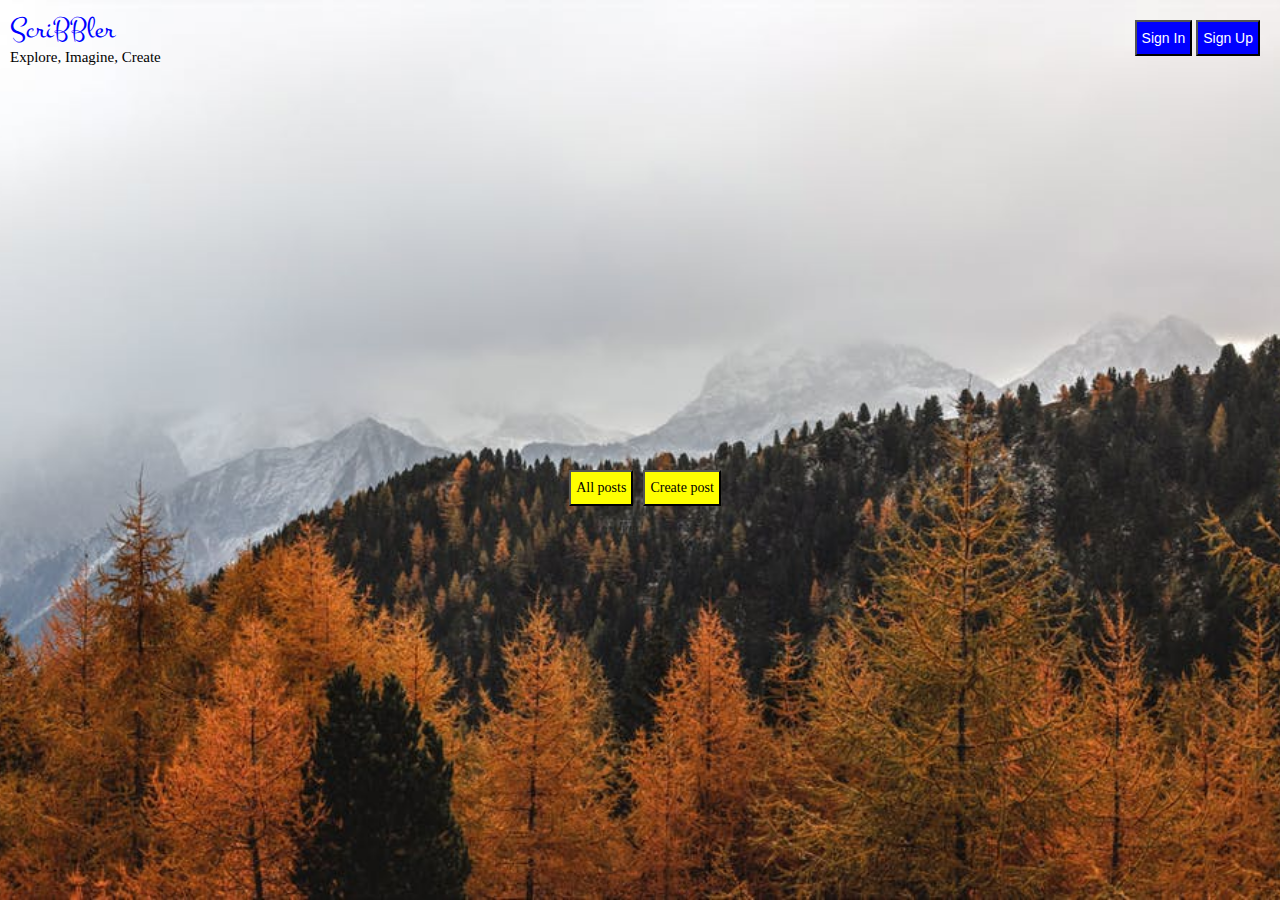
<file: index.html>
<!DOCTYPE html>
<html>

<head>
    <!-- TODO: Include Font Awesome file here -->
    <link rel="stylesheet" href="./styles/font-awesome-4.7.0/css/font-awesome.min.css" type='text/css'>
    <!-- TODO: Include Google Fonts file here -->
    <link href="https://fonts.googleapis.com/css2?family=Josefin+Sans:wght@500&family=Montez&family=Open+Sans:wght@300;400;600;700&family=Ubuntu+Condensed&family=Ubuntu+Mono&display=swap" rel="stylesheet">
    <link rel='stylesheet' href='./styles/index.css' type='text/css'>
    <link rel='stylesheet' href='./styles/common.css' type='text/css'>
</head>

<body>
<div id="main-container-div">
    <!-- Insert code for Sign Up, Sign In button here. Add code for "ScriBBler" heading and the sub-heading -->
    <div class="header">
        <div class="title-container">
            <p class="title">ScriBBler</p>
            <p class="sub-title">Explore, Imagine, Create</p>
        </div>
        <div class="login-buttons-container">
            <button onclick="showSignInModal()" class="blue-button" type="button">Sign In</button>
            <button onclick="showSignUpModal()" class="blue-button" type="button">Sign Up</button>
        </div>
    </div>

    <div class="postButtons">
        <!-- Insert code for All Posts & Create Post button here -->
        <button onclick="navigateToBlogList()" class="yellow-button" type="button">All posts</button>
        <button onclick="showCreatePost()" class="yellow-button" type="button">Create post</button>
    </div>

</div>

<div>
    <!-- Insert code for Sign In modal here -->
    <div class="modal" id="signin-modal">
        <div class="modal-content">

            <div class="modal-head">
                <span onclick="hideSignInModal()" id="close" class="close">&times;</span>
                <h2 class="modal-title">Welcome Back!</h2>
            </div>
            <hr>
            <form>
                <label for="username" class="label-text">Username</label>
                <input type="text" id="username" placeholder="Enter Username" required>
                <label for="password" class="label-text">Password</label>
                <input type="password" id="password" placeholder="Enter Password" required>
                <button type="submit" onclick="signin(username, password)" class="signin-btn">Sign In</button>
            </form>

            <p class=bottom-banner>Not a member?<span onclick="hideSignInModal();showSignUpModal()" class=signup>Sign Up</span></p>
        </div>
    </div>

</div>

<!-- Insert code for Sign Up modal here -->
<div>
    <div class="modal" id="signup-modal">
        <div class="modal-content">

            <div class="modal-head">
                <span onclick="hideSignUpModal()" id="close" class="close">&times;</span>
                <h2 class="modal-title">Get Started</h2>
            </div>
            <hr>
            <form>
                <label for="fullname" class="label-text">Full name</label>
                <input type="text" id="fullname" placeholder="Enter Full Name" required>
                <label for="username" class="label-text">Username</label>
                <input type="text" id="username" placeholder="Enter Username" required>
                <label for="password" class="label-text">Password</label>
                <input type="password" id="password" placeholder="Enter Password" required>
                <label for="confirmpassword" class="label-text">Confirm Password</label>
                <input type="password" id="confirm_password" placeholder="Confirm Password" required>
                <button type="submit" onclick="signup(firstName,lastName, email, password, mobile)" class="signin-btn">Sign up</button>
            </form>
        </div>
    </div>
</div>

<div>
    <!-- Insert code for Create Post modal here -->
    <div class="modal" id="create-post-modal">

        <div class="post-modal-content">

            <div class="modal-head">
                <span onclick="hideCreatePostModal()" id="close" class="close">&times;</span>
                <h2 class="modal-title">Pen your post</h2>
            </div>
            <form id=create-post-form>
                <label for="tile" class="label-text">Title</label>
                <input type="text" id="title" placeholder="" required>
                <label for="content" class="label-text">Content</label>
                <textarea cols="50" rows="15" name="post-details" form="create-post-form"></textarea>
                <button type="submit" onclick="createPost()" class="create-btn">Create</button>
            </form>
        </div>
    </div>
</div>

<script src="./scripts/common.js"></script>
<script src="./scripts/index.js"></script>
</body>
</html>
</file>
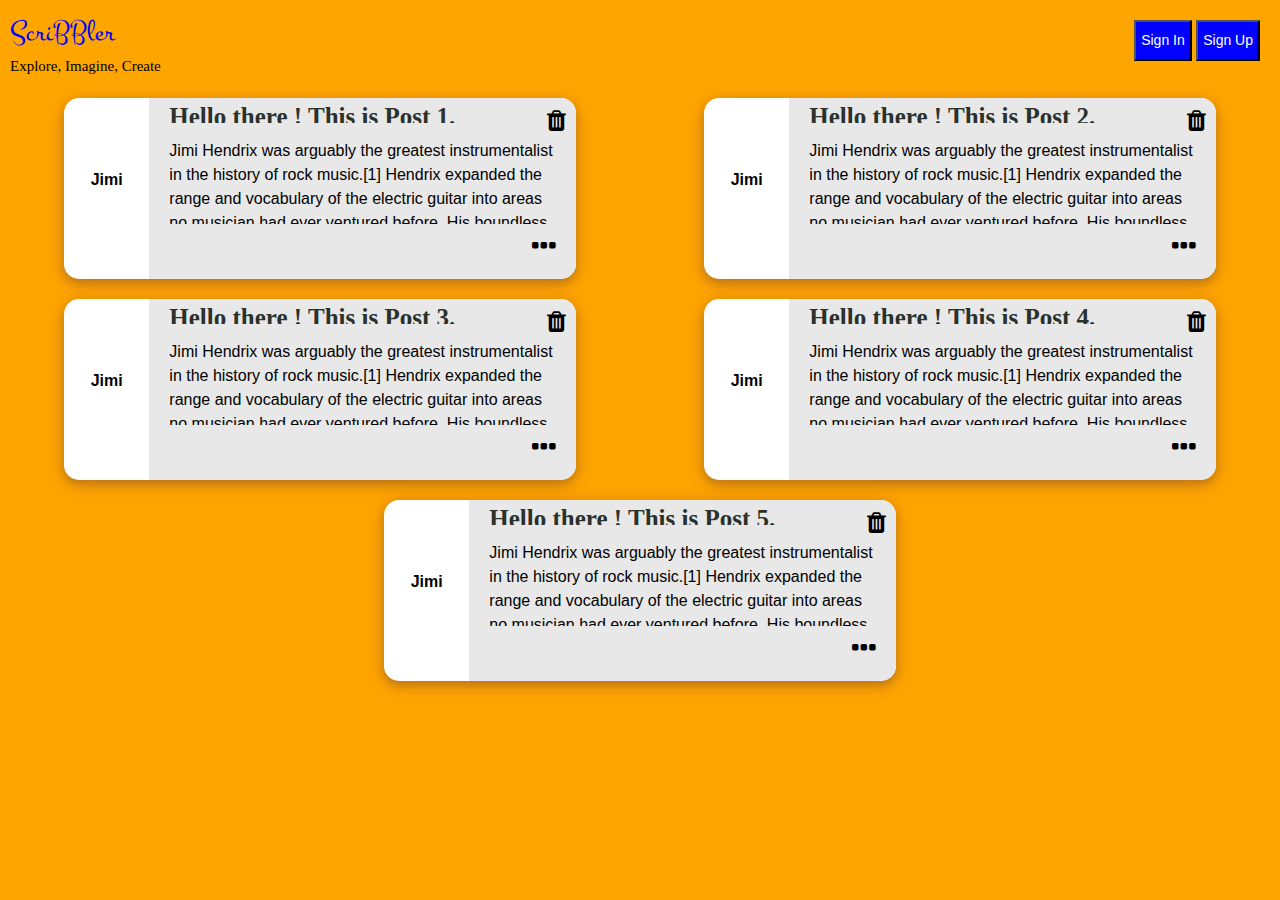
<file: html/postslist.html>
<!DOCTYPE html>
<html>

<head>
    <link rel="stylesheet" href="./../styles/font-awesome-4.7.0/css/font-awesome.min.css" type='text/css'>
    <link href="https://fonts.googleapis.com/css2?family=Josefin+Sans:wght@500&family=Montez&family=Open+Sans:wght@300;400;600;700&family=Ubuntu+Condensed&family=Ubuntu+Mono&display=swap" rel="stylesheet">
    <link rel="stylesheet" href="https://stackpath.bootstrapcdn.com/bootstrap/4.5.2/css/bootstrap.min.css" integrity="sha384-JcKb8q3iqJ61gNV9KGb8thSsNjpSL0n8PARn9HuZOnIxN0hoP+VmmDGMN5t9UJ0Z" crossorigin="anonymous">
    <link rel='stylesheet' href='./../styles/common.css' type='text/css'>
    <link rel='stylesheet' href='./../styles/postslist.css' type='text/css'>

</head>

<body>
    <div id="main-container-div">
        <div class="header">

            <!-- Insert code for Sign Up, Sign In button here.
                 Add code for "ScriBBler" heading and the sub-heading -->
            <div class="title-container">
                <p class="title">ScriBBler</p>
                <p class="sub-title">Explore, Imagine, Create</p>
            </div>

            <div class="login-buttons-container">
                <button onclick="showSignInModal()" class="blue-button" type="button">Sign In</button>
                <button onclick="showSignUpModal()" class="blue-button" type="button">Sign Up</button>
            </div>

        </div>
    </div>


    <!-- Insert code for Sign In modal here -->
    <div class="modal" id="signin-modal">
        <div class="modal-content">

            <div class="modal-head">
                <span onclick="hideSignInModal()" id="close" class="close">&times;</span>
                <h2 class="modal-title">Welcome Back!</h2>
            </div>

            <hr>

            <form>
                <label for="username" class="label-text">Username</label>
                <input type="text" id="username" placeholder="Enter Username" required>
                <label for="password" class="label-text">Password</label>
                <input type="password" id="password" placeholder="Enter Password" required>
                <button type="submit" onclick="signin(username, password)" class="signin-btn">Sign In</button>
            </form>

            <p class=bottom-banner>Not a member?<span onclick="hideSignInModal();showSignUpModal()" class=signup>Sign Up</span></p>
        </div>
    </div>

    <!-- Insert code for Sign Up modal here -->
    <div class="modal" id="signup-modal">
        <div class="modal-content">

            <div class="modal-head">
                <span onclick="hideSignUpModal()" id="close" class="close">&times;</span>
                <h2 class="modal-title">Get Started</h2>
            </div>

            <hr>

            <form>
                <label for="fullname" class="label-text">Full name</label>
                <input type="text" id="fullname" placeholder="Enter Full Name" required>
                <label for="username" class="label-text">Username</label>
                <input type="text" id="username" placeholder="Enter Username" required>
                <label for="password" class="label-text">Password</label>
                <input type="password" id="password" placeholder="Enter Password" required>
                <label for="confirmpassword" class="label-text">Confirm Password</label>
                <input type="password" id="confirm_password" placeholder="Confirm Password" required>
                <button type="submit" onclick="signup(firstName,lastName, email, password, mobile)" class="signin-btn">Sign up</button>
            </form>

        </div>
    </div>

    <div class="allPostsContainer">
        <div class="post">
            <div class="post-left">
                <p class="post-username">Jimi</p>
            </div>
            <div class="post-content">

                <!-- Insert code for Trash icon here -->
                <div class="post-trash">
                    <i class="fa fa-trash" style="font-size:24px"></i>
                </div>

                <p class="post-title">Hello there ! This is Post 1.</p>
                <p class="post-desc">Jimi Hendrix was arguably the greatest instrumentalist in the history of rock music.[1] Hendrix expanded the range and vocabulary of the electric guitar into areas no musician had ever ventured before. His boundless drive, technical ability and creative application of such effects as distortion forever transformed the sound of rock and roll. While creating his unique musical voice and guitar style, Hendrix synthesized diverse genres, including blues, R&B, soul, British rock, American folk music, 1950s rock and roll, psychedelic and jazz.</p>

                <!-- Insert code for ... icon here -->
                <div class="post-more" onclick="navigateToPost()">
                    <i class="fa fa-ellipsis-h"></i>
                </div>

                <!-- Modal for trash -->
                <div class="trash-modal">
                    <!-- Modal content -->
                    <div class="trash-modal-content">
                        <p>Are you sure you want to delete this post?</p>
                        <div class="trash-buttons-container">
                            <button class="trash-modal-button-yes">Yes</button>
                            <button class="trash-modal-button-no">No</button>
                        </div>
                    </div>
                </div>

            </div>
        </div>

        <div class="post">
            <div class="post-left">
                <p class="post-username">Jimi</p>
            </div>
            <div class="post-content">

                <!-- Insert code for Trash icon here -->
                <div class="post-trash">
                    <i class="fa fa-trash" style="font-size:24px"></i>
                </div>

                <p class="post-title">Hello there ! This is Post 2.</p>
                <p class="post-desc">Jimi Hendrix was arguably the greatest instrumentalist in the history of rock music.[1] Hendrix expanded the range and vocabulary of the electric guitar into areas no musician had ever ventured before. His boundless drive, technical ability and creative application of such effects as distortion forever transformed the sound of rock and roll. While creating his unique musical voice and guitar style, Hendrix synthesized diverse genres, including blues, R&B, soul, British rock, American folk music, 1950s rock and roll, psychedelic and jazz.</p>

                <!-- Insert code for ... icon here -->
                <div class="post-more" onclick="navigateToPost()">
                    <i class="fa fa-ellipsis-h"></i>
                </div>

                <!-- Modal for trash -->
                <div class="trash-modal">
                    <!-- Modal content -->
                    <div class="trash-modal-content">
                        <p>Are you sure you want to delete this post?</p>
                        <div class="trash-buttons-container">
                            <button class="trash-modal-button-yes">Yes</button>
                            <button class="trash-modal-button-no">No</button>
                        </div>
                    </div>
                </div>

            </div>
        </div>

        <div class="post">
            <div class="post-left">
                <p class="post-username">Jimi</p>
            </div>
            <div class="post-content">

                <!-- Insert code for Trash icon here -->
                <div class="post-trash">
                    <i class="fa fa-trash" style="font-size:24px"></i>
                </div>

                <p class="post-title">Hello there ! This is Post 3.</p>
                <p class="post-desc">Jimi Hendrix was arguably the greatest instrumentalist in the history of rock music.[1] Hendrix expanded the range and vocabulary of the electric guitar into areas no musician had ever ventured before. His boundless drive, technical ability and creative application of such effects as distortion forever transformed the sound of rock and roll. While creating his unique musical voice and guitar style, Hendrix synthesized diverse genres, including blues, R&B, soul, British rock, American folk music, 1950s rock and roll, psychedelic and jazz.</p>

                <!-- Insert code for ... icon here -->
                <div class="post-more" onclick="navigateToPost()">
                    <i class="fa fa-ellipsis-h"></i>
                </div>

                <!-- Modal for trash -->
                <div class="trash-modal">
                    <!-- Modal content -->
                    <div class="trash-modal-content">
                        <p>Are you sure you want to delete this post?</p>
                        <div class="trash-buttons-container">
                            <button class="trash-modal-button-yes">Yes</button>
                            <button class="trash-modal-button-no">No</button>
                        </div>
                    </div>
                </div>

            </div>
        </div>

        <div class="post">
            <div class="post-left">
                <p class="post-username">Jimi</p>
            </div>
            <div class="post-content">

                <!-- Insert code for Trash icon here -->
                <div class="post-trash">
                    <i class="fa fa-trash" style="font-size:24px"></i>
                </div>

                <p class="post-title">Hello there ! This is Post 4.</p>
                <p class="post-desc">Jimi Hendrix was arguably the greatest instrumentalist in the history of rock music.[1] Hendrix expanded the range and vocabulary of the electric guitar into areas no musician had ever ventured before. His boundless drive, technical ability and creative application of such effects as distortion forever transformed the sound of rock and roll. While creating his unique musical voice and guitar style, Hendrix synthesized diverse genres, including blues, R&B, soul, British rock, American folk music, 1950s rock and roll, psychedelic and jazz.</p>

                <!-- Insert code for ... icon here -->
                <div class="post-more" onclick="navigateToPost()">
                    <i class="fa fa-ellipsis-h"></i>
                </div>

                <!-- Modal for trash -->
                <div class="trash-modal">
                    <!-- Modal content -->
                    <div class="trash-modal-content">
                        <p>Are you sure you want to delete this post?</p>
                        <div class="trash-buttons-container">
                            <button class="trash-modal-button-yes">Yes</button>
                            <button class="trash-modal-button-no">No</button>
                        </div>
                    </div>
                </div>

            </div>
        </div>

        <div class="post">
            <div class="post-left">
                <p class="post-username">Jimi</p>
            </div>
            <div class="post-content">

                <!-- Insert code for Trash icon here -->
                <div class="post-trash">
                    <i class="fa fa-trash" style="font-size:24px"></i>
                </div>

                <p class="post-title">Hello there ! This is Post 5.</p>
                <p class="post-desc">Jimi Hendrix was arguably the greatest instrumentalist in the history of rock music.[1] Hendrix expanded the range and vocabulary of the electric guitar into areas no musician had ever ventured before. His boundless drive, technical ability and creative application of such effects as distortion forever transformed the sound of rock and roll. While creating his unique musical voice and guitar style, Hendrix synthesized diverse genres, including blues, R&B, soul, British rock, American folk music, 1950s rock and roll, psychedelic and jazz.</p>

                <!-- Insert code for ... icon here -->
                <div class="post-more" onclick="navigateToPost()">
                    <i class="fa fa-ellipsis-h"></i>
                </div>

                <!-- Modal for trash -->
                <div class="trash-modal">
                    <!-- Modal content -->
                    <div class="trash-modal-content">
                        <p>Are you sure you want to delete this post?</p>
                        <div class="trash-buttons-container">
                            <button class="trash-modal-button-yes">Yes</button>
                            <button class="trash-modal-button-no">No</button>
                        </div>
                    </div>
                </div>

            </div>
        </div>
        <!-- post 5 ends here -->

        <!-- TODO: Write code for delete post modal here -->

    </div>
    <!-- list of all posts ends here -->
    <script src="../scripts/common.js"></script>
    <script src="../scripts/postslist.js"></script>
</body>

</html>
</file>
<file: styles/index.css>
html{
  height: 100%;
  width:100%
}
body{
   background: url('../images/background.jpg');
   background-repeat: no-repeat;
   background-attachment: fixed;
   background-position: center center;
   background-size: cover;
   margin: 0 !important;
   background-size: 100% cover!important;
   overflow:hidden;
   display: block;
   height: 100%;
}
#main-container-div{
  display: flex;
  flex-direction: column;
  justify-content: flex-start;
  height: 100%;
  width: 100%;
}
.yellow-button{
    background-color: yellow;
    padding-top: 8px;
    padding-bottom: 8px;
    padding-right: 5px;
    padding-left:5px;
    color:black;
    font-family: 'Ubuntu Condensed';
    font-size: 14px;
    margin-left: 10px
}
.postButtons{
  display: flex;
  height: 100%;
  width: 100%;
  justify-content: center;
  align-items: center;
}
textarea{
  margin-top: 10px;
}
.create-btn{
  margin-top: 10px;
  background-color: green;
  font-size: 14px;
  width:100px;
  color: white;
  padding: 10px;
  align-self: center;
  font-family: Abel;
}
.post-modal-content{
  background-color: #fefefe;
  margin: auto;
  padding: 20px;
  border: 1px solid #888;
  width: 80%;
  height: 70%;
}

/* Set a style for the rest of the elements besides the header elements on the index.html page */
</file>
<file: styles/common.css>
/* Set a style for all elements inside the header i.e. Sign Up button, Sign In button,
the title "ScriBBler" & the sub-heading below "ScriBBLer" */
.header{
  display: flex;
  flex-direction: row;
  justify-content: space-between;
  margin: 10px;
}

.title-container{
  display: flex;
  flex-direction: column;
  justify-content: space-between;
}

.blue-button{
  background-color: blue;
  padding-top: 8px;
  padding-bottom: 8px;
  padding-right: 5px;
  padding-left:5px;
  color:white;
  font-family: 'Ubuntu Condensed', sans-serif;
  font-size: 14px;
}

.title{
  font-family: 'Montez', cursive;
  font-size: 30px;
  color: blue;
  margin: 0;
}

.sub-title{
  font-family: 'Ubuntu Mono';
  font-size: 15px;
  color: black;
  margin: 0;
}

.login-buttons-container{
  padding: 10px;
}

.modal {
  display: none;
  position: fixed;
  z-index: 1;
  left: 0;
  top: 0;
  width: 100%;
  height: 100%;
  overflow: auto;
  background-color: rgb(0,0,0);
  background-color: rgba(0,0,0,0.4);
  justify-content: center;
  align-items: center;
  color: black;
}

form {
  display: flex;
  flex-direction: column;
}

input {
  padding: 10px;
  outline: none;
  font-family: Abel;
}

.label-text {
  font-weight: bold;
  margin: 10px 0;
  font-family: Abel;
}

.modal-content{
  background-color: #fefefe;
  margin: auto;
  padding: 20px;
  border: 1px solid #888;
  width: 40%;
}

.modal-head {
  display: flex;
  flex-direction: column;
}

.close {
  display: flex;
  align-self: flex-end;
  cursor: pointer;
}

.modal-title{
  align-self: center;
  font-family: Abel;
}

.signin-btn {
  background-color: green;
  padding: 10px;
  border: none;
  color: #fff;
  font-size: 16px;
  margin-top: 20px;
  cursor: pointer;
  font-family: Abel;
}

.signup{
  color: blue;
  font-weight: bolder;
  margin-left: 10px;
  cursor: pointer;
  font-family: Abel;
}

.bottom-banner{
  font-family: Abel;
}
</file>
<file: styles/postslist.css>
.post {
    position: relative;
    width: 40%;
    background: #fff;
    box-shadow:0 4px 10px 0 rgba(17, 4, 63, 0.2),0 4px 20px 0 rgba(79, 19, 97, 0.19);
    margin: 10px;
    border-radius: 15px;
    overflow: scroll;
}

.post-left {
    width: 15%;
    max-width: 15%;
    display: table-cell;
    vertical-align: middle;
    text-align: center;
    font-weight: bold;
    color: #000;
    overflow: auto;
}

.post-content {
    width: 75%;
    display: table-cell;
    text-align: left;
    background-color: #E8E8E8;
    color: #000000;
    border-radius: 0 15px 15px 0;
    padding: 0 20px;
}

.post-title{
    font-family: 'Itim', cursive;
    font-weight: bold;
    color: #2b312b;
    font-size: 25px;
    height: 25px;
    overflow: auto;
}

.post-more {
    float: right;
    cursor: pointer;
    font-size: 18px;
    margin-right: 0 !important;
    padding-right: 0 !important;
    padding-bottom: 10px;
    font-size: 30px;
}

.post-desc{
    height: 85px;
    margin-bottom: 0 !important;
    overflow: hidden;
}

body {
    height: 100%;
    width: 100%;
    position: relative;
    margin: 0 !important;
    color: #fff;
    background-color: orange;
    background-size: 2000% 2000%;
}

.allPostsContainer {
    display: flex;
    flex-direction: row;
    flex-wrap: wrap;
    justify-content: space-around;
}

.post-trash {
    position: absolute;
    top: 10px;
    right: 10px;
    cursor: pointer;
}

/* The Modal (background) */
.trash-modal {
    display: none; /* Hidden by default */
    position: fixed; /* Stay in place */
    z-index: 1; /* Sit on top */
    left: 0;
    top: 0;
    width: 100%; /* Full width */
    height: 100%; /* Full height */
    overflow: auto; /* Enable scroll if needed */
    background-color: rgb(0,0,0); /* Fallback color */
    background-color: rgba(0,0,0,0.4); /* Black w/ opacity */
}

/* Modal Content/Box */
.trash-modal-content {
    background-color: #fefefe;
    margin: 15% auto; /* 15% from the top and centered */
    padding: 20px;
    border: 1px solid #888;
    width: 30%; /* Could be more or less, depending on screen size */
    text-align: center;
}

.trash-buttons-container {
    display: flex;
    flex-direction: row;
    justify-content: space-between;
}

.trash-modal-button-no {
    background-color: #4CAF50; /* Green */
    border: none;
    color: white;
    padding: 15px 32px;
    text-align: center;
    text-decoration: none;
    font-size: 16px;
    cursor: pointer;
    width: 45%;
}

.trash-modal-button-yes {
    background-color:  #f44336; /* Red */
    border: none;
    color: white;
    padding: 15px 32px;
    text-align: center;
    text-decoration: none;
    font-size: 16px;
    cursor: pointer;
    width: 45%;
}
</file>
